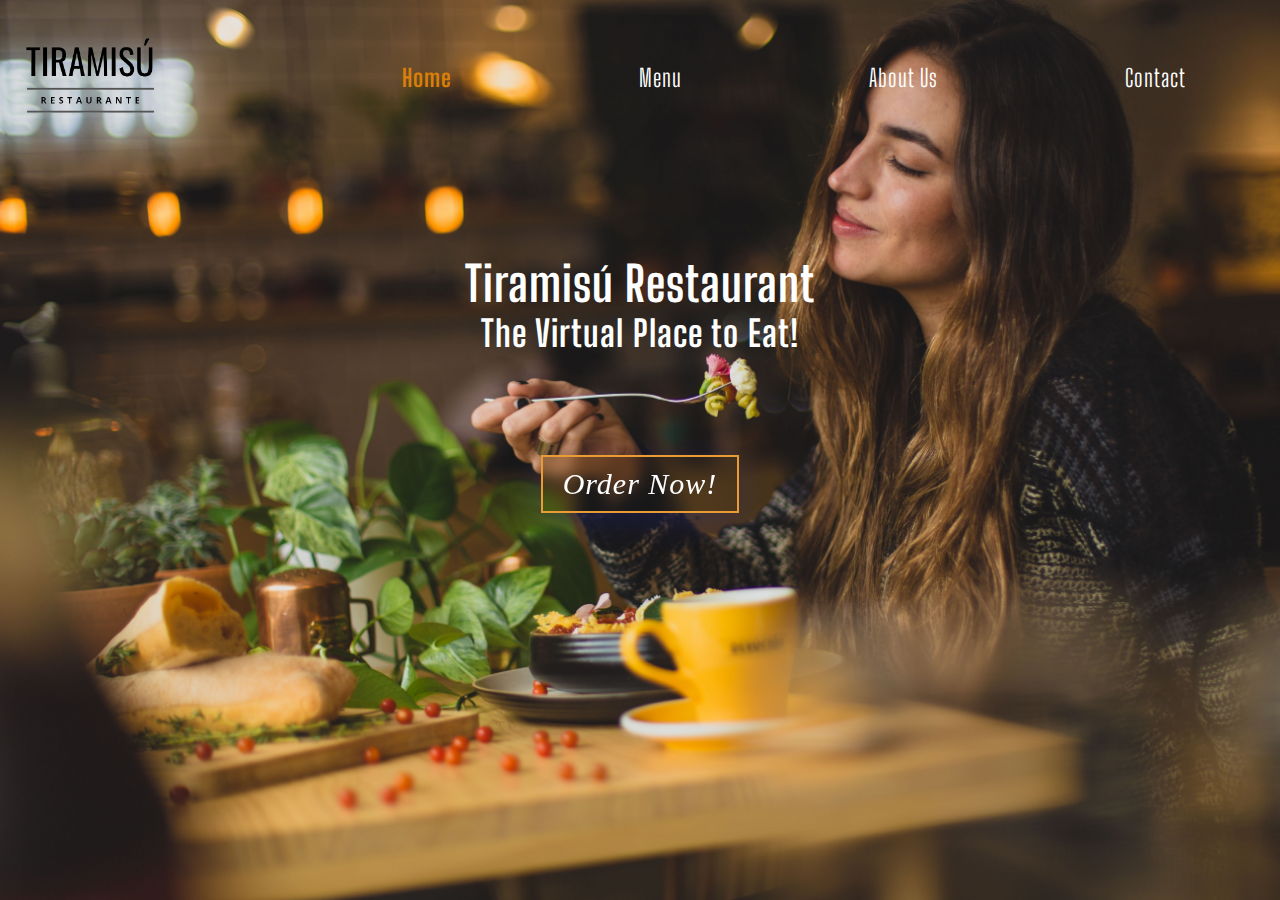
<file: index.html>
<!DOCTYPE html>
<html lang="pt-Br">
<head>
    <meta charset="UTF-8">
    <meta name="viewport" content="width=device-width, initial-scale=1.0">
    <title>Home - Tiramisu</title>
    <!-- Arquivos importados -->
    <link rel="stylesheet" href="/css/style.css">
    <link rel="stylesheet" href="./css/styleMobile.css" type="text/css">
    <script src="/js/script.js" defer></script>
    <!-- Google Fonts -->
    <link rel="preconnect" href="https://fonts.googleapis.com">
    <link rel="preconnect" href="https://fonts.gstatic.com" crossorigin>
    <link href="https://fonts.googleapis.com/css2?family=Amatic+SC&family=Big+Shoulders+Display:wght@500&display=swap" rel="stylesheet">
    <link href="https://fonts.googleapis.com/css2?family=Barlow+Condensed:wght@300&display=swap" rel="stylesheet">
</head>
<body>
    <!-- Header -->
    <header id="header">
        <div class="logo">
            <img src="img/Logo2.png">
        </div>                
        <nav id="navigation-menu">           
            <ul class="lista">
                <li><a class="selected" href="#">Home</a></li>
                <li><a href="menu.html">Menu</a></li>
                <li><a href="about.html">About Us</a></li>
                <li><a href="contact.html">Contact</a></li>
            </ul>
        </nav>
    </header>
    <!-- Info Header -->
    <main>
        <div class="info">
            <h1>Tiramisú Restaurant</h1>
            <h2>The Virtual Place to Eat!</h2>
            <a href="menu.html" class="fancy-btn">Order Now!</a>
        </div>
    </main>
    <script src="https://code.jquery.com/jquery-3.6.0.min.js"></script>
	<script type="text/javascript"></script>
</body>
</html>
</file>
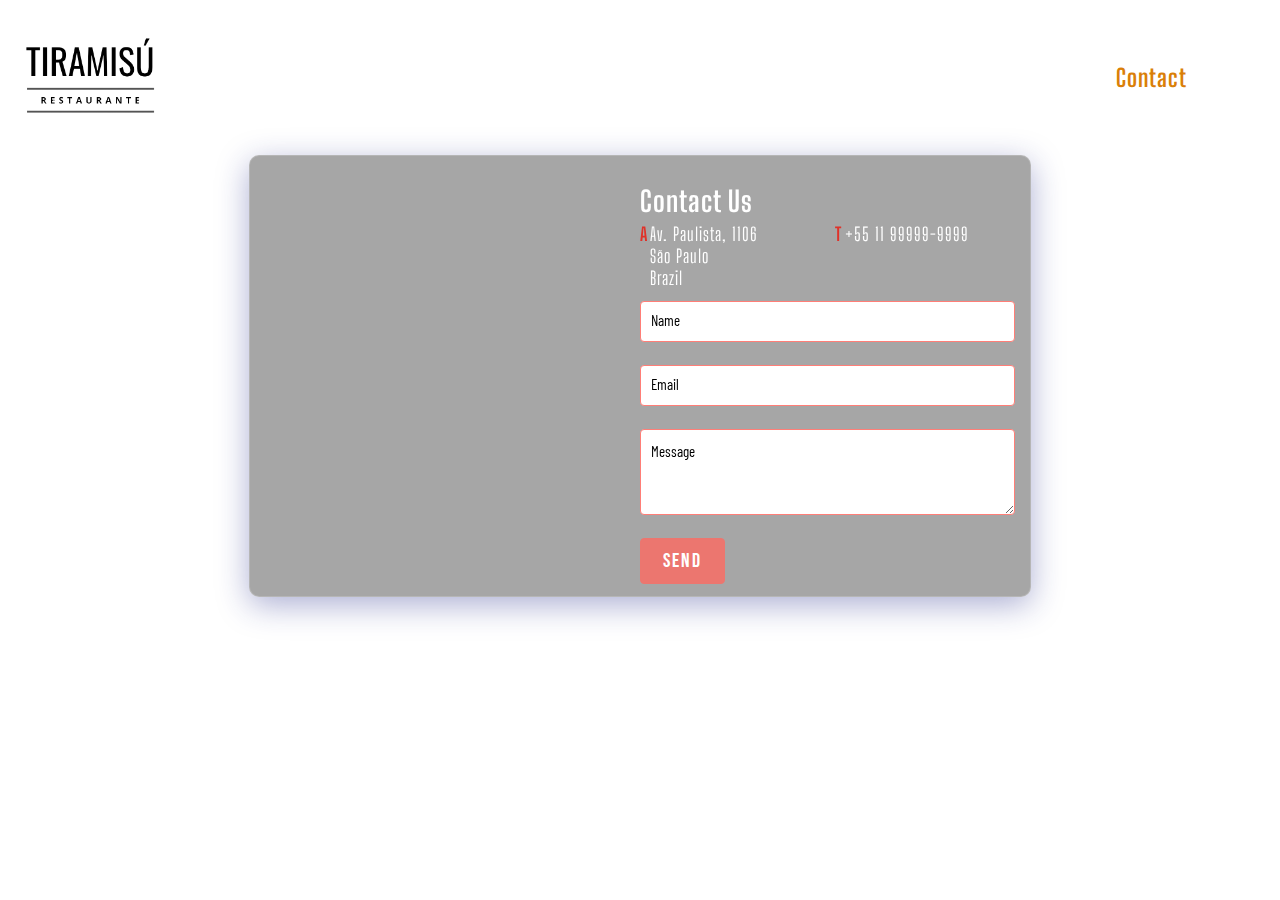
<file: contact.html>
<!DOCTYPE html>
<html lang="pt-Br">
<head>
    <meta charset="UTF-8">
    <meta name="viewport" content="width=device-width, initial-scale=1.0">
    <title>Home - Tiramisu</title>
    <!-- Arquivos importados -->
    <link rel="stylesheet" href="/css/styleContact.css">
    <link rel="stylesheet" href="./css/styleMobile.css" type="text/css">
    <script src="/js/script.js" defer></script>
    <!-- Google Fonts -->
    <link rel="preconnect" href="https://fonts.googleapis.com">
    <link rel="preconnect" href="https://fonts.gstatic.com" crossorigin>
    <link href="https://fonts.googleapis.com/css2?family=Amatic+SC&family=Big+Shoulders+Display:wght@500&display=swap" rel="stylesheet">
    <link href="https://fonts.googleapis.com/css2?family=Barlow+Condensed:wght@300&display=swap" rel="stylesheet">
    <link href="https://fonts.googleapis.com/css2?family=Bebas+Neue&display=swap" rel="stylesheet">
</head>
<body>
    <!-- Header -->
    <header id="header">
        <div class="logo">
            <img src="img/Logo2.png">
        </div>                
        <nav id="navigation-menu">           
            <ul class="lista">
                <li><a href="index.html">Home</a></li>
                <li><a href="menu.html">Menu</a></li>
                <li><a href="about.html">About Us</a></li>
                <li><a class="selected" href="#">Contact</a></li>
            </ul>
        </nav>
    </header>
    <!-- CARD CONTACT -->
    <main>
        <div class="flex-control-contact">
            <div class="map-contact">
                <iframe id="mapinha" src="https://www.google.com/maps/embed?pb=!1m18!1m12!1m3!1d29253.512903779672!2d-46.68727226838142!3d-23.57960656910965!2m3!1f0!2f0!3f0!3m2!1i1024!2i768!4f13.1!3m3!1m2!1s0x94ce59c7dbf9ff57%3A0x4ca8eb5c4f7ecca9!2sFIAP!5e0!3m2!1spt-BR!2sbr!4v1625603489494!5m2!1spt-BR!2sbr" style="border:0;" allowfullscreen="" loading="lazy"></iframe></iframe>
            </div>
            <div class="info-contact"> 
                <div class="title-contact">
                    <h3>Contact Us</h3>
                </div>
                <div class="letters-contact">
                    <div class="informations1">
                        <div class="first-span">
                            <span id="colorful">A</span>
                        </div>
                        <div class="others-span">
                            <span>Av. Paulista, 1106</span>
                            <span id="span3">São Paulo</span>
                            <span id="span4">Brazil</span>
                        </div>
                    </div>
                    <div class="informations2">
                        <div class="first-span">
                            <span id="colorful">T</span>
                        </div>
                        <div class="others-span">
                            <span>+55 11 99999-9999</span>
                        </div>
                    </div>
                </div>
                <form id="forms-id" action="POST">
                    <input class="mainInput" type="text" id="fname" name="name" placeholder="Name">
                    <input class="mainInput" type="text" id="idEmail" name="Email" placeholder="Email">
                    <textarea class="mainInput" id="c" name="b" rows="4" cols="50" placeholder="Message"></textarea>
                    <button type="submit">SEND</button>
                </form>
            </div>
        </div>
    </main>
    <script src="https://code.jquery.com/jquery-3.6.0.min.js"></script>
	<script type="text/javascript"></script>
</body>
</html>
</file>
<file: css/style.css>
body{
    background: url("/img/BG.jpg");
    background-repeat: no-repeat;
    background-attachment: fixed;
    box-sizing: border-box;
    background-size: cover;
    color: #fff;
    font-family: 'Big Shoulders Display', cursive;
    font-size: 24px;
    letter-spacing: 1px;
    margin: 0;
    padding: 0;  
}
:root{
    --dark-orange: #da7f08;
    --orange: #eb9b33;
}
/* Header */
#header{
    align-items: center;
    display:flex;
    flex-direction: row;
    height:auto;
    width: 100%;
}
/* Logo Tiramisu */
.logo{
    margin-left: 15px;
    width: 20%;
}
.logo img{
    height:150px;
    width:150px ;
}
/* Navigation Bar Menu */
#navigation-menu{
    display: flex;
    flex-direction:row;
    width: 80%;
}
.lista{
    display: flex;
    flex-direction: row;
    justify-content: space-around;
    list-style: none;
    width: 100%;
}
.lista a{
    color: #fff;
    text-decoration: none;
}
.selected{
    color: var(--dark-orange) !important;
    font-weight: bold;
}
.lista a:hover{
    border-bottom: 1px groove #fff;
    color: rgb(235, 155, 51);
    cursor:pointer;
    transition: 0.6s;
    text-decoration: none;
}
/* Main info */
.info{
    display:flex;
    flex-direction: column;
    padding-top: 100px;
    text-align: center;
}
.info h1, h2{
    margin: 0;
}
/* Button "Order Now"*/
.fancy-btn{
    border:2px solid rgb(235, 155, 51);
    color:#fff;
    display:inline-block;
    backdrop-filter: blur( 7.5px );
    box-shadow: 0 8px 32px 0 rgba( 31, 38, 135, 0.37 );
    font-family:'Dancing Script',serif;
    font-style:italic;
    font-size:30px;   
    margin:20px auto;
    margin-top: 100px;    
    padding:10px 20px;
    position:relative;
    text-decoration:none;
    transition: color 0.4s;
    -webkit-backdrop-filter: blur( 7.5px );
  }
  .fancy-btn:after{
    border:2px solid rgba(0,0,0,0);
    bottom:0;  
    content:" ";
    display:inline-block;
    height:100%;
    left:0;
    margin:auto;
    position:absolute;
    right:0;
    transition:all 0.4s;
    top:0;
    width:100%;
  }
  .fancy-btn:hover{
    background: rgba( 0, 0, 0, 0.25);
    color:#eee;
  }
  .fancy-btn:hover:after{  
    border:2px solid rgb(235, 155, 51);
    height: calc(100% + 10px);
    width: calc(100% - 10px); 
  }
</file>
<file: css/styleMobile.css>
@media(max-width:480px){
   
}

@media(min-width: 481px) and (max-width:768px){

}

@media(min-width: 769px) and (max-width:1279px){
    
}

@media(min-width:1280px){

}
</file>
<file: css/styleContact.css>
body{
    box-sizing: border-box;
    background: url("https://unsplash.com/photos/wMzx2nBdeng/download?force=true");
    background-repeat: no-repeat;
    background-size: cover;
    background-attachment: fixed;
    color: #fff;
    font-family: 'Big Shoulders Display', cursive;
    font-size: 24px;
    letter-spacing: 1px;
    margin: 0;
    padding: 0;
}
:root{
    --dark-orange: #da7f08;
    --orange: #eb9b33;
}
/* //Header// */
#header{
    align-items: center;
    display:flex;
    flex-direction: row;
    height:auto;
    width: 100%;
}
.logo{
    width: 20%;
    margin-left: 15px;
}
.logo img{
    height:150px;
    width:150px ;
}
#navigation-menu{
    display: flex;
    flex-direction:row;
    width: 80%;
}
.lista{
    display: flex;
    flex-direction: row;
    justify-content: space-around;
    list-style: none;
    width: 100%;
}
.lista a{
    color: #fff;
    text-decoration: none;
}

.lista a:hover{
    border-bottom: 1px groove #fff;
    cursor:pointer;
    transition: 0.6s;
    color: rgb(235, 155, 51);
    text-decoration: none;
}
.selected{
    color: var(--dark-orange) !important;
    font-weight: bold;
}
/* Main info */
.flex-control-contact{
    margin:0 auto;
    display:flex;
    flex-direction: row;
    width:780px;
    height:440px;
    background: rgba( 0, 0, 0, 0.35 );
    box-shadow: 0 8px 32px 0 rgba( 31, 38, 135, 0.37 );
    backdrop-filter: blur( 3.0px );
    -webkit-backdrop-filter: blur( 4.0px );
    border-radius: 10px;
    border: 1px solid rgba( 255, 255, 255, 0.18 );
}
/* Mapa */
.map-contact{
    width:50%;
    height:100%;
}
#mapinha{
    width: 100%;
    height: 100%;
    border-radius: 7px;
}
/* Part Contact */
.title-contact h3{
    margin-bottom: 5px;
}
.info-contact{
    display: flex;
    flex-direction:column;
    width:50%;
    height:100%;
    margin-left:20px;
}
#colorful{
    color: #df3229;
    font-weight: bold;
}
.letters-contact{
    display:flex;
    flex-direction: row;
    width:100%;
    height:20%;
}
/* Adress and etc */
.informations1{
    font-size:18px;
    display:flex;
    flex-direction: row ;
    width:50%;
    height:100%;
} 
.first-span{
    width: 5%;
    height:100%;
}
.others-span{
    display: flex;
    flex-direction: column;
}
/* Telephone */
.informations2{
    font-size:18px;
    display:flex;
    flex-direction: row;
    width:50%;
    height:100%;
}
/* FORMS */
#forms-id{
    display: flex;
    flex-direction: column;
    justify-content: space-around;
    width:100%;
    height:100%;
}
input, textarea{
    border-radius: 4px;
    border: 1px solid #ff7e77;
    padding: 12px 10px;
    margin-right: 15px;
}
button{
    width: 85px;
    padding: 10px;
    border-radius: 4px;
    border: 1px solid #ec766f;
    background-color: #ec766f;
    font-family: 'Bebas Neue';
    color: #fff;
    font-size: 20px;
    letter-spacing: 2px;
}
button:hover{
    background-color: #ee645d;
    cursor: pointer;
}
input:focus, textarea:focus {
    outline: none;
    border: 1px solid #c52921;
}

/*Placeholder dos Inputs*/
.mainInput::-webkit-input-placeholder {
    font-family: 'Barlow Condensed', Arial, Helvetica, sans-serif;
    font-size: 15px;
    color: #000;
  }
  
  .mainInput:-ms-input-placeholder {
    font-family: 'Barlow Condensed', Arial, Helvetica, sans-serif;
    font-size: 15px;
    color: #000;
  }
  
  .mainInput:-moz-placeholder {
    font-family: 'Barlow Condensed', Arial, Helvetica, sans-serif;
    font-size: 15px;
    color: #000;
  }
  
  .mainInput::-moz-placeholder {
    font-family: 'Barlow Condensed', Arial, Helvetica, sans-serif;
    font-size: 15px;
    color: #000;
  }
</file>
